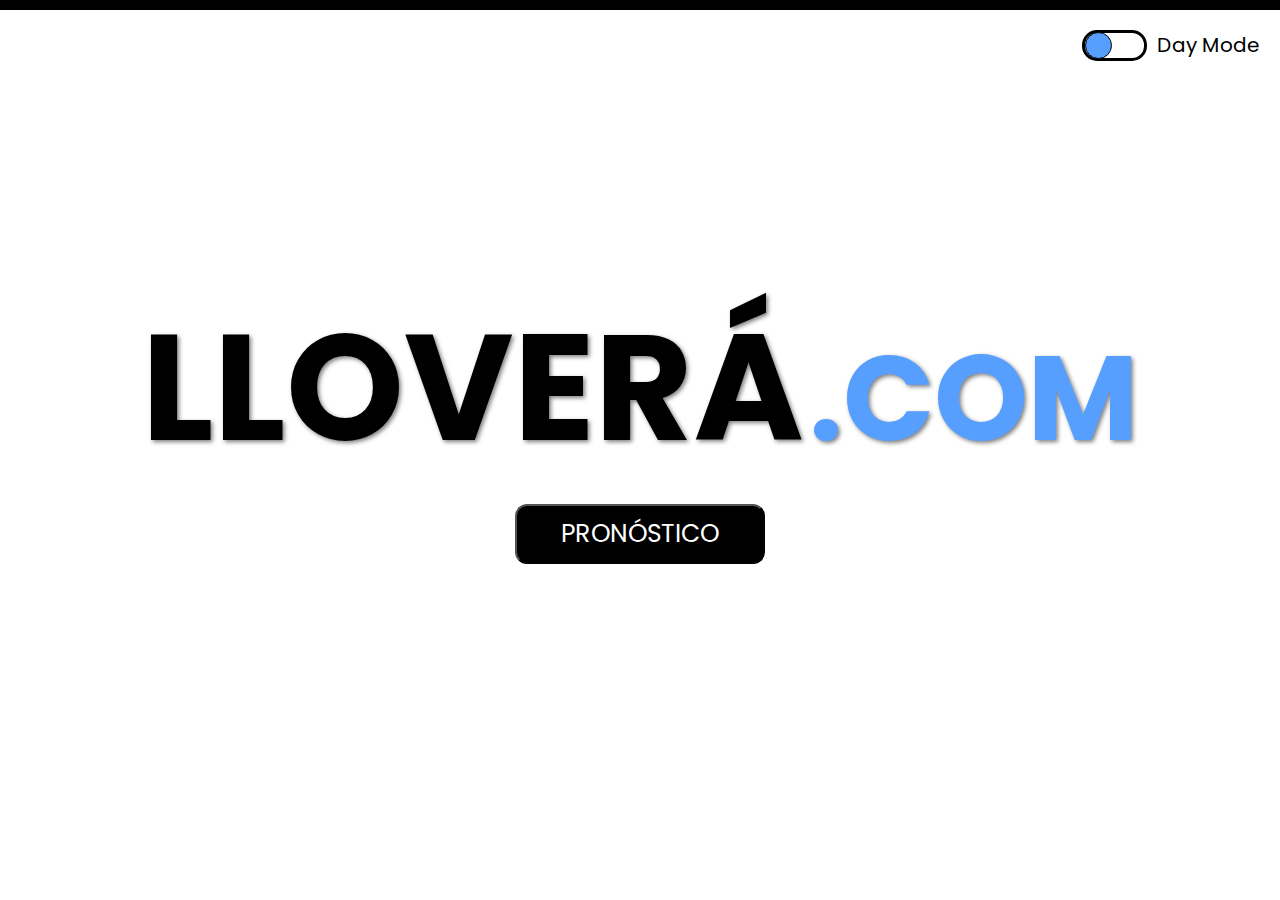
<file: index.html>
<!DOCTYPE html>
<html lang="en">
  <head>
    <meta charset="UTF-8" />
    <meta name="viewport" content="width=device-width, initial-scale=1.0" />
    <link href="normalize.css" rel="stylesheet" />
    <link href="styles.css" rel="stylesheet" />
    <link href="nightMode.css" rel="stylesheet" />
    <link rel="preconnect" href="https://fonts.googleapis.com" />
    <link rel="preconnect" href="https://fonts.gstatic.com" crossorigin />
    <link
      href="https://fonts.googleapis.com/css2?family=Agbalumo&family=Anton&family=Barlow+Condensed:wght@700&family=Montserrat:wght@400;500&family=Noto+Sans:wght@900&family=Nunito+Sans:ital,opsz,wght@1,6..12,900&family=Nunito:wght@900&family=PT+Sans+Narrow:wght@700&family=Poppins:wght@200;300&family=Press+Start+2P&family=Rubik&display=swap"
      rel="stylesheet"
    />
    <link rel="icon" href="/img/sol.ico" />
    <title>Lloverá</title>
  </head>
  <body>
    <header class="mode_container">
      <button class="button_mode" id="button_mode"></button>
      <label for="button_mode" class="name_mode">Day Mode</label>
    </header>
    <main class="container_main">
      <div class="container_items">
        <div class="container_text">
          <h1 class="title_name">LLOVERÁ</h1>
          <h2 class="title_name2">.COM</h2>
        </div>
        <button class="button_main" id="button_main">PRONÓSTICO</button>
      </div>
    </main>
    <script src="darkMode.js"></script>
    <script src="index.js"></script>
  </body>
</html>
</file>
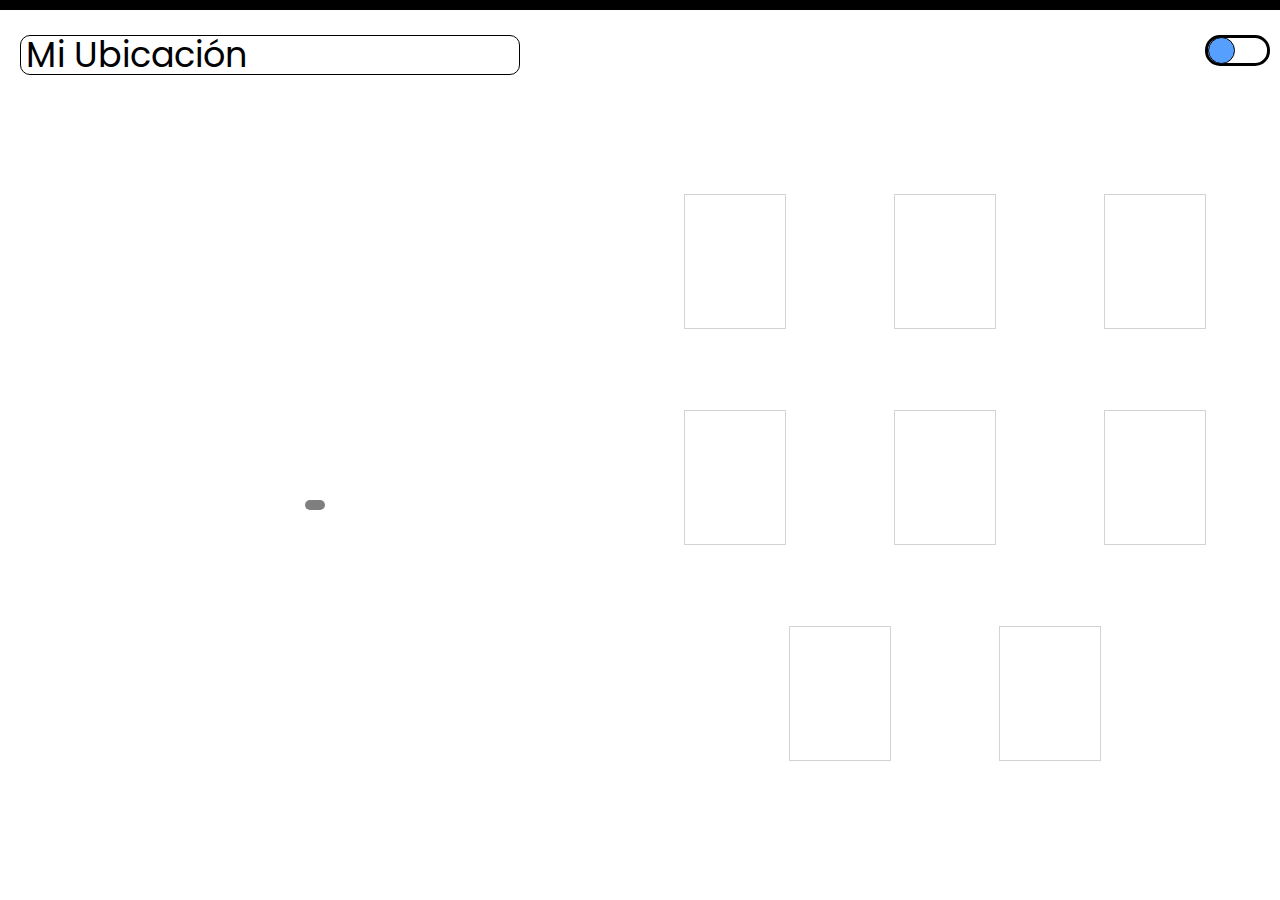
<file: forecast.html>
<!DOCTYPE html>
<html lang="en">
  <head>
    <meta charset="UTF-8" />
    <meta name="viewport" content="width=device-width, initial-scale=1.0" />
    <link href="styles.css" rel="stylesheet" />
    <link href="normalize.css" rel="stylesheet" />
    <link rel="preconnect" href="https://fonts.googleapis.com" />
    <link rel="preconnect" href="https://fonts.gstatic.com" crossorigin />
    <link
      href="https://fonts.googleapis.com/css2?family=Agbalumo&family=Anton&family=Barlow+Condensed:wght@700&family=Montserrat:wght@400;500&family=Noto+Sans:wght@900&family=Nunito+Sans:ital,opsz,wght@1,6..12,900&family=Nunito:wght@900&family=PT+Sans+Narrow:wght@700&family=Poppins:wght@200;300&family=Press+Start+2P&family=Rubik&display=swap"
      rel="stylesheet"
    />
    <link href="nightMode.css" rel="stylesheet" />
    <link rel="icon" href="/img/sol.ico">
    <title>LloveráForecast</title>
  </head>
  <body>
    <header class="header_container">
      <input class="location" value="Mi Ubicación" list="opciones"></input>
      <datalist id="opciones">
        <option value="Álava">
        <option value="Albacete">
        <option value="Alicante">
        <option value="Almería">
        <option value="Asturias">
        <option value="Ávila">
        <option value="Badajoz">
        <option value="Barcelona">
        <option value="Burgos">
        <option value="Cáceres">
        <option value="Cádiz">
        <option value="Cantabria">
        <option value="Castellón">
        <option value="Ciudad Real">
        <option value="Córdoba">
        <option value="La Coruña">
        <option value="Cuenca">
        <option value="Gerona">
        <option value="Granada">
        <option value="Guadalajara">
        <option value="Guipúzcoa">
        <option value="Huelva">
        <option value="Huesca">
        <option value="Baleares">
        <option value="Jaén">
        <option value="León">
        <option value="Lérida">
        <option value="Lugo">
        <option value="Madrid">
        <option value="Málaga">
        <option value="Murcia">
        <option value="Navarra">
        <option value="Orense">
        <option value="Palencia">
        <option value="Las Palmas">
        <option value="Pontevedra">
        <option value="La Rioja">
        <option value="Salamanca">
        <option value="Segovia">
        <option value="Sevilla">
        <option value="Soria">
        <option value="Tarragona">
        <option value="Tenerife">
        <option value="Teruel">
        <option value="Toledo">
        <option value="Valencia">
        <option value="Valladolid">
        <option value="Vizcaya">
        <option value="Zamora">
        <option value="Zaragoza">
      </datalist>
      <button class="button_mode"></button>
    </header>
    <main class="container_temp">
      <article class="text_content">
        <h3 class="temp"></h3>
        <h3 class="max_min"></h3>
        <a href="https://www.accuweather.com/" target="_blank" class="wind"></a>
      </article>
      <article class="more_houers">
        <section class="houers separador1">
          <img class="img1" />
          <h4 class="horaActual"></h4>
        </section>
        <section class="houers separador2">
          <img class="img2" />
          <h4 class="horaActual1"></h4>
        </section>
        <section class="houers separador3">
          <img class="img3" />
          <h4 class="horaActual2"></h4>
        </section>
        <section class="houers separador4">
          <img class="img4" />
          <h4 class="horaActual3"></h4>
        </section>
        <section class="houers separador5">
          <img class="img5" />
          <h4 class="horaActual4"></h4>
        </section>
        <section class="houers separador6">
          <img class="img6" />
          <h4 class="horaActual5"></h4>
        </section>
        <section class="houers separado7">
          <img class="img7" />
          <h4 class="horaActual6"></h4>
        </section>
        <section class="houers separado8">
          <img class="img8" alt="" />
          <h4 class="horaActual7"></h4>
        </section>
      </article>
    </main>
    <script src="darkMode.js"></script>
    <script src="openMeteo.js"></script>
    <script src="ica.js"></script>
  </body>
</html>
</file>
<file: styles.css>
/* Modo dia */

body {
  /*border-top: 10px black solid;
    border-bottom: 10px black solid;*/
  border-top: 10px black solid;
  min-height: 100vh;
  min-width: 280px;
}

@media (max-width: 355px) {
  .button_mode2 {
    display: none;
  }

  .location {
    margin-right: 70px;
  }
  .more_options {
    margin-left: 80px;
  }
}

.mode_container {
  display: flex;
  align-items: center;
  justify-content: end;
  height: 70px;
}

.button_mode {
  width: 65px;
  height: 31px;
  border-radius: 15px;
  border: 3px black solid;
  background-color: white;
  margin-right: 10px;
  display: flex;
  align-items: center;
  justify-content: space-between;
  position: relative;
}

.button_mode::before {
  content: "";
  position: absolute;
  height: 25px;
  width: 25px;
  border-radius: 50%;
  background-color: #579fff;
  border: solid thin black;
  left: 0;
  right: unset;
}

.active::before {
  right: 0;
  left: unset;
  border: solid thin white;
  background-color: #004aad;
}

.active {
  background-color: #d9d9d9;
  border-color: #545353;
}

.name_mode {
  font-size: 20px;
  margin-right: 20px;
  font-family: "Poppins", Arial;
}
.container_main {
  /* background-color: red; */
  height: 50vh;
  margin-top: 38%;
  display: flex;
  align-items: center;
  justify-content: center;
}
.container_items {
  display: flex;
  flex-direction: column;
  align-items: center;
  /* background-color: green; */
  height: fit-content;
  padding: 50px;
  justify-content: center;
}
.container_text {
  display: flex;
  flex-direction: row;
  align-items: baseline;
  justify-content: center;
}
.title_name {
  font-size: 50px;
  font-family: "Poppins", Arial;
  text-shadow: 2px 2px 4px rgba(0, 0, 0, 0.5);
}
.title_name2 {
  font-size: 30px;
  font-family: "Poppins", Arial;
  color: #579fff;
  margin-left: 5px;
  text-shadow: 2px 2px 4px rgba(0, 0, 0, 0.5);
}
.button_main {
  width: 140px;
  height: 45px;
  margin-top: 30px;
  border-radius: 12px;
  border: 2px 313030 solid;
  background-color: black;
  color: white;
  font-family: "Poppins", Arial;
  font-size: 17px;
  text-align: center;
  align-content: center;
}
@media screen and (min-width: 768px) {
  .container_main {
    margin-top: 10%;
    justify-content: center;
    align-items: center;
  }
  .title_name {
    font-size: 150px;
  }
  .title_name2 {
    font-size: 120px;
  }
  .button_mode:hover {
    box-shadow: inset 5px 5px 5px rgba(0, 74, 173, 0.5);
  }
  .button_main {
    width: 250px;
    height: 60px;
    border-radius: 12px;
    border: 2px 313030 solid;
    background-color: black;
    color: white;
    font-family: "Poppins", Arial;
    font-size: 25px;
    text-align: center;
    align-content: center;
    cursor: pointer;
  }
  .button_main:hover {
    background-color: rgb(38, 38, 38);
  }
}

/* Second page */

.header_container {
  margin-top: 25px;
  display: flex;
  justify-content: space-between;
}
.button_mode {
  width: 65px;
  height: 31px;
  border-radius: 15px;
  border: 3px black solid;
  background-color: white;
  margin-right: 10px;
  display: flex;
  align-items: center;
  justify-content: space-between;
  position: relative;
}

.button_mode::before {
  content: "";
  position: absolute;
  height: 25px;
  width: 25px;
  border-radius: 50%;
  background-color: #579fff;
  border: solid thin black;
  left: 0;
  right: unset;
}

.active::before {
  right: 0;
  left: unset;
  border: solid thin white;
  background-color: #004aad;
}

.active {
  background-color: #d9d9d9;
  border-color: #545353;
}

.location {
  font-family: "Poppins", Arial;
  font-size: 15px;
  width: 250px;
  height: 31px;
  margin-left: 20px;
  border-radius: 10px;
  border: 1px black solid;
  color: black;
  padding-left: 5px;
}

.container_temp {
  display: flex;
  flex-direction: column;
}
.text_content {
  margin-top: 100px;
  height: 35vh;
  display: flex;
  flex-direction: column;
  align-items: center;
}
.temp {
  font-family: "Poppins", Arial;
  font-size: 90px;
}
.max_min {
  font-family: "Poppins", Arial;
  font-size: 24px;
  margin-top: 20px;
}
.wind {
  font-family: "Poppins", Arial;
  font-size: 20px;
  margin-top: 30px;
  background-color: rgba(0, 0, 0, 0.5);
  color: white;
  padding: 5px 10px;
  border-radius: 15px;
}
.more_houers {
  filter: opacity(0.7);
  z-index: 10;
  width: 90%;
  height: 40vh;
  margin-left: 20px;
  margin-right: 80px;
  border-radius: 10px;
  display: grid;
  grid-template-rows: repeat(3, 1fr);
  grid-template-columns: repeat(12, 1fr);
  text-align: center;
}

.houers {
  grid-column: span 4;
  text-align: center;
}

.separado8 {
  grid-column: 7 / 11;
}

.separado7 {
  grid-column: 3 / 7;
}

img {
  width: 80px;
  height: 80px;
}

@media screen and (min-width: 768px) {
  .divProv {
    font-size: 25px;
  }
  .header_container {
    justify-content: space-between;
  }
  .more_options {
    margin-left: 11vw;
  }
  .button_mode {
    cursor: pointer;
  }

  .button_mode:hover {
    box-shadow: inset 5px 5px 5px rgba(0, 74, 173, 0.5);
  }
  .location {
    width: 500px;
    height: 40px;
    font-size: 35px;
  }
  .container_temp {
    flex-direction: row;
    height: 90vh;
    justify-content: center;
    align-items: center;
  }
  .text_content {
    height: 100%;
    margin-top: 0;
    align-items: center;
    justify-content: center;
    width: 50vw;
  }
  .more_houers {
    height: 80%;
    align-items: center;
    justify-content: center;
    margin: 0;
    border-radius: 0;
    width: 50vw;
    gap: 5;
    margin-right: 20px;
  }
  .temp {
    font-size: 12vw;
  }
  .max_min {
    font-size: 3vw;
  }
  img {
    width: 8vw;
    height: 15vh;
  }
  @media screen and (max-width: 1143px) {
    img {
      height: 11vh;
    }
  }
  h4 {
    font-size: 2vw;
  }
}

@media screen and (max-width: 375px) and (max-height: 667px) {
  .container_temp {
    height: 100%;
  }
  .text_content {
    margin-top: 30px;
  }
  .more_houers {
    margin-top: 30px;
  }
}
</file>
<file: nightMode.css>
/* Modo Noche */

.nightBody {
  background-color: #222222;
}

.nightTitle2 {
  color: #014ba3;
}

.nightTitle {
  color: #dbdbdb;
}

.nightButtonMain {
  background-color: #d9d9d9;
  border-color: black;
  color: black;
}
.nightButtonMain:hover {
  background-color: #bababa;
}

.labelNight {
  color: #d9d9d9;
}

/* pag 2 */

.moreOptionsNight {
  color: #004aad;
}

.locationNight {
  color: #565656;
  font-family: "Poppins", Arial;
  background-color: transparent;
  border-color: #d9d9d9;
}

.tempNight {
  color: #dadada;
}

.maxMinNight {
  color: #dadada;
}

.windNight {
  background-color: #d9d9d9;
  color: #565656;
}

.moreHouersNight {
  color: #dbdbdb;
}
</file>
